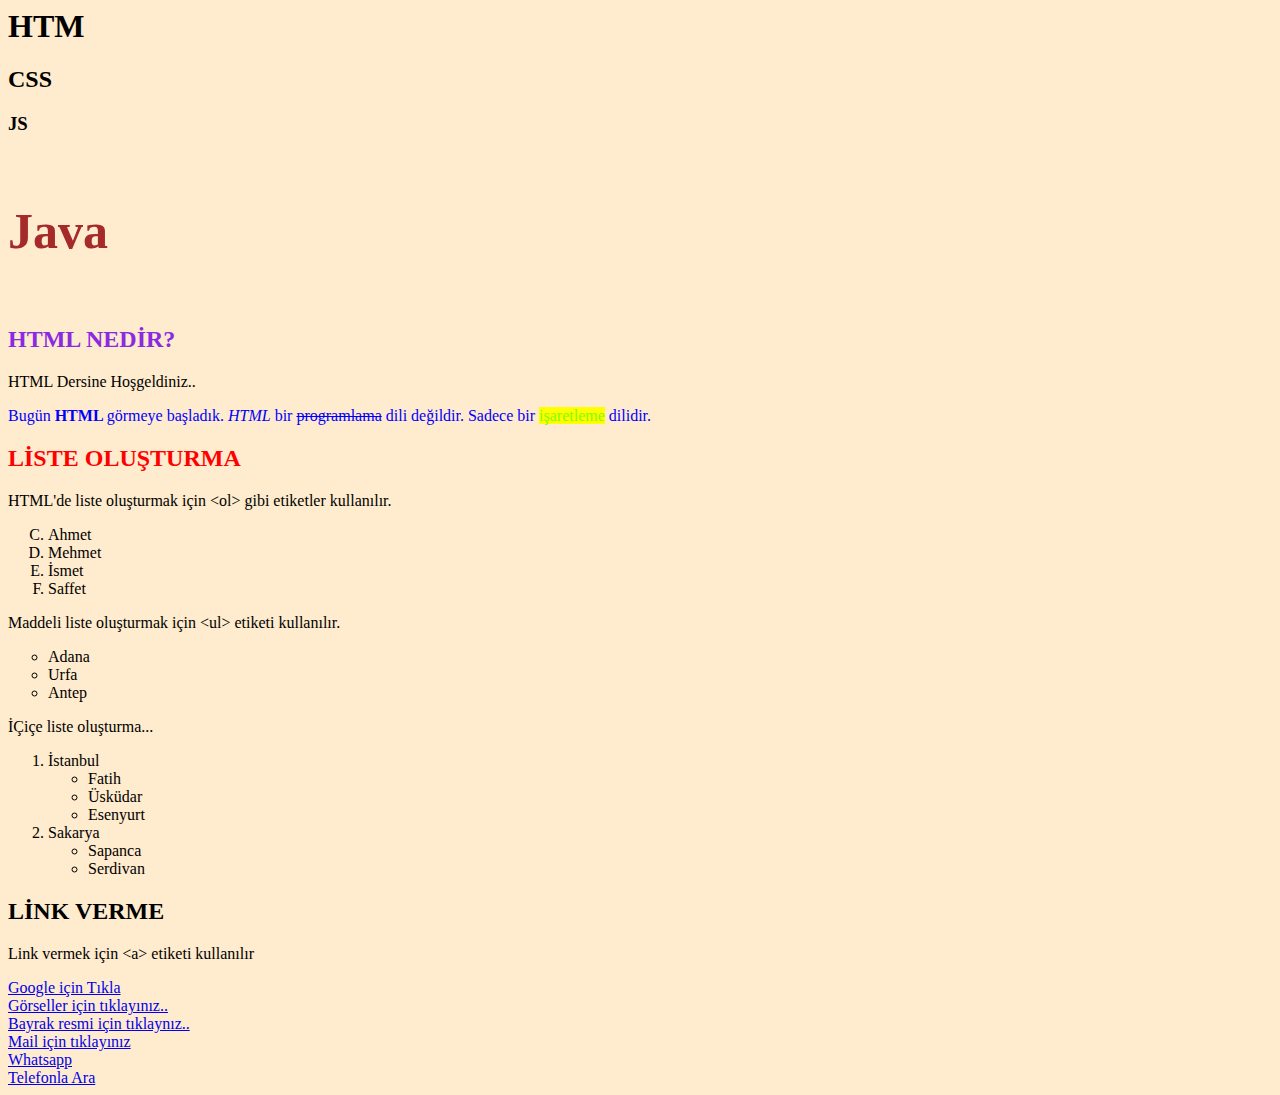
<file: html1/index.html>
<html>
  <head>
    <title>İlk Sayfam</title>
  </head>

  <body style="background-color: blanchedalmond">
    <h1>HTM</h1>
    <h2>CSS</h2>
    <h3>JS</h3>
    <h4 style="font-size: 50px; color: brown">Java</h4>
    <!-- br etiketi kursoru bir satır aşağıya indirir -->
    <!-- <br> <br> -->

    <!-- style attribute ile verilen özellikler aslında CSS stillendirmeleridir. Bu şekildeki stillendirmeye Inline CSS denilir. -->

    <h2 style="color: blueviolet">HTML NEDİR?</h2>
    <p>HTML Dersine Hoşgeldiniz..</p>
    <p style="color: blue">
      Bugün <strong>HTML </strong> görmeye başladık. <em>HTML</em> bir
      <del>programlama</del> dili değildir. Sadece bir
      <mark style="color: chartreuse">işaretleme</mark> dilidir.
    </p>

    <h2 style="color: red">LİSTE OLUŞTURMA</h2>
    <p>HTML'de liste oluşturmak için &ltol&gt gibi etiketler kullanılır.</p>
    <ol type="A" start="3">
      <!-- Numaralı liste oluşturduk  -->
      <!-- 1, A, I, i kullanılabilir. Başlangıç için ise start= "rakam" -->
      <li>Ahmet</li>
      <li>Mehmet</li>
      <li>İsmet</li>
      <li>Saffet</li>
    </ol>
    <p>Maddeli liste oluşturmak için &ltul&gt etiketi kullanılır.</p>
    <ul type="circle">
      <!-- disc, square, circle -->
      <li>Adana</li>
      <li>Urfa</li>
      <li>Antep</li>
    </ul>
    <p>İÇiçe liste oluşturma...</p>
    <ol>
      <li>
        İstanbul
        <ul>
          <li>Fatih</li>
          <li>Üsküdar</li>
          <li>Esenyurt</li>
        </ul>
      </li>
      <li>
        Sakarya
        <ul>
          <li>Sapanca</li>
          <li>Serdivan</li>
        </ul>
      </li>
    </ol>
    <h2>LİNK VERME</h2>
    <p>Link vermek için &lta&gt etiketi kullanılır</p>
    <a href="https://www.google.com/" target="_blank">Google için Tıkla</a>
    <!-- a gibi span gibi bazı etiketler inline etiketlerdir. -->
    <br />
    <a href="gorseller.html" target="_blank"> Görseller için tıklayınız.. </a>  <br />
    <a href="assets/img/1200px-Flag_of_Turkey.svg.png" target="_blank">
      Bayrak resmi için tıklaynız..
    </a> <br />
    <a href="mailto:mcakiroglu.techproed@gmail.com"> Mail için tıklayınız</a> <br>
    <a href="https://wa.me/905552226633">Whatsapp</a> <br />
    <a href="tel:+905552226633">Telefonla Ara</a> <br />

  <body>
</html>
</file>
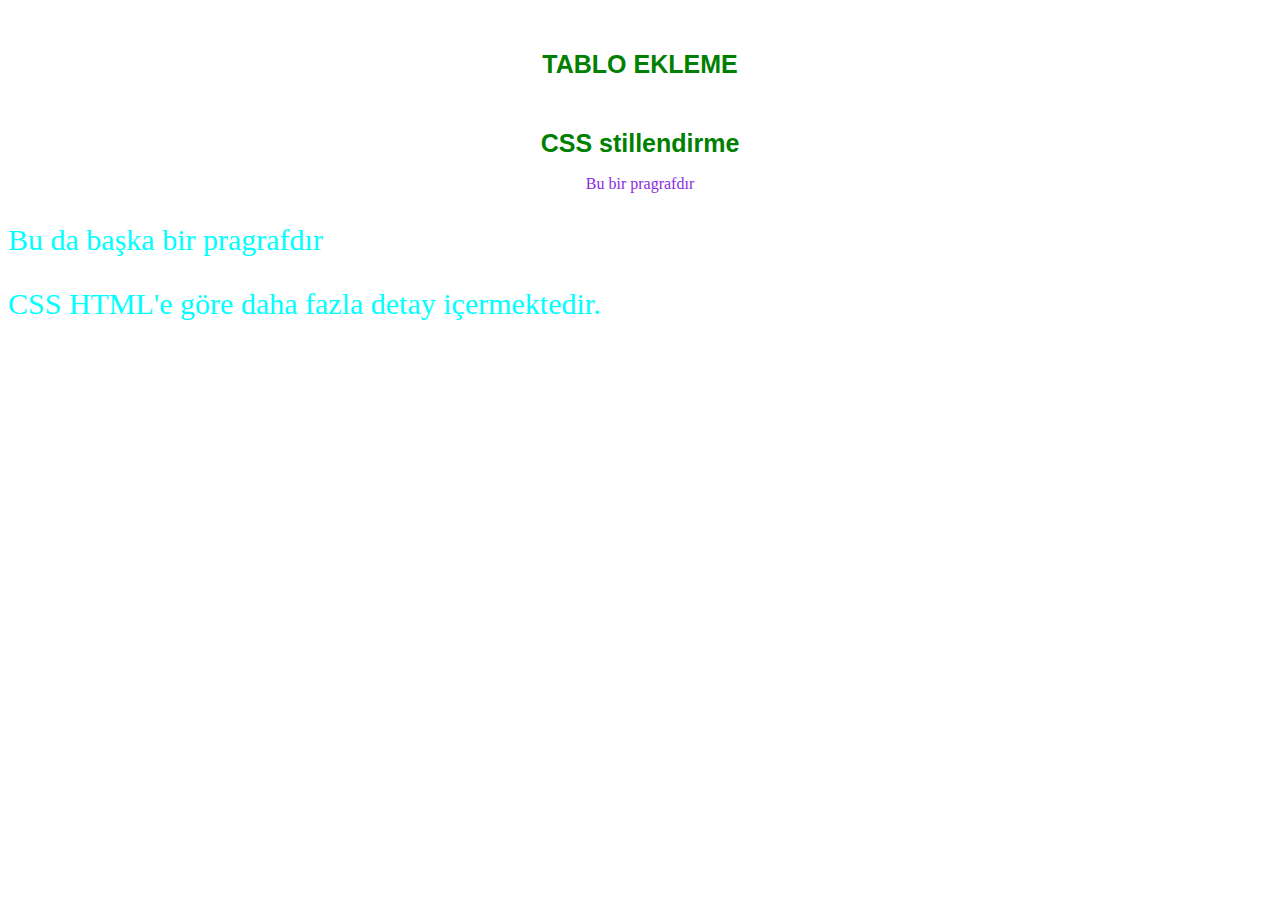
<file: htmlCSS1/index.html>
<html lang="en">
  <head>
    <meta charset="UTF-8" />
    <meta http-equiv="X-UA-Compatible" content="IE=edge" />
    <meta name="viewport" content="width=device-width, initial-scale=1.0" />
    <title>HTML | TABLO EKLE | CSS Inline</title>
    <style>
      /* BU alan CSS kodları içerir.. */
      /* CSS Selector ler ile istenilen HTML elemanına stillendirme yapılablir */
      /* style etiketi ile yapılan sitllendirmeler sadece bu dosya için geçerli olur. 
      Eğer tüm proje için global bir stillendirme istersek o zaman harici bir .CSS dosyası oluşturmak ve bu dosyayı HTML'e import etmek gerekir*/
      * {
        text-align: center;
      }
      h1 {
        color: green;
        font-size: 25px;
        font-family: "Franklin Gothic Medium", "Arial Narrow", Arial, sans-serif;
        margin-top: 50px;
      }
      p {
        color: blue;
      }
      #p1 {
        color: blueviolet;
      }
      .p2 {
        color: aqua;
        font-family: Georgia, "Times New Roman", Times, serif;
        font-size: 30px;
        text-align: left;
      }
    </style>
  </head>

  <body>
    <h1>TABLO EKLEME</h1>
    <h1>CSS stillendirme</h1>
    <!-- id bir CSS selector dur ve tek element stillendirilecek ise kullanmak daha mantıklıdır. id'ye erişim stilendirmede # kullanlır -->

    <!-- HTML, CSS'de isimlendirme yapılırken kebap-case kullanılır. -->
    <p id="p1">Bu bir pragrafdır</p>
    <!-- class selectorü ise grup stilendirmesi için  kullanılır. -->
    <p class="p2">Bu da başka bir pragrafdır</p>
    <p class="p2">CSS HTML'e göre daha fazla detay içermektedir.</p>
  </body>
</html>
</file>
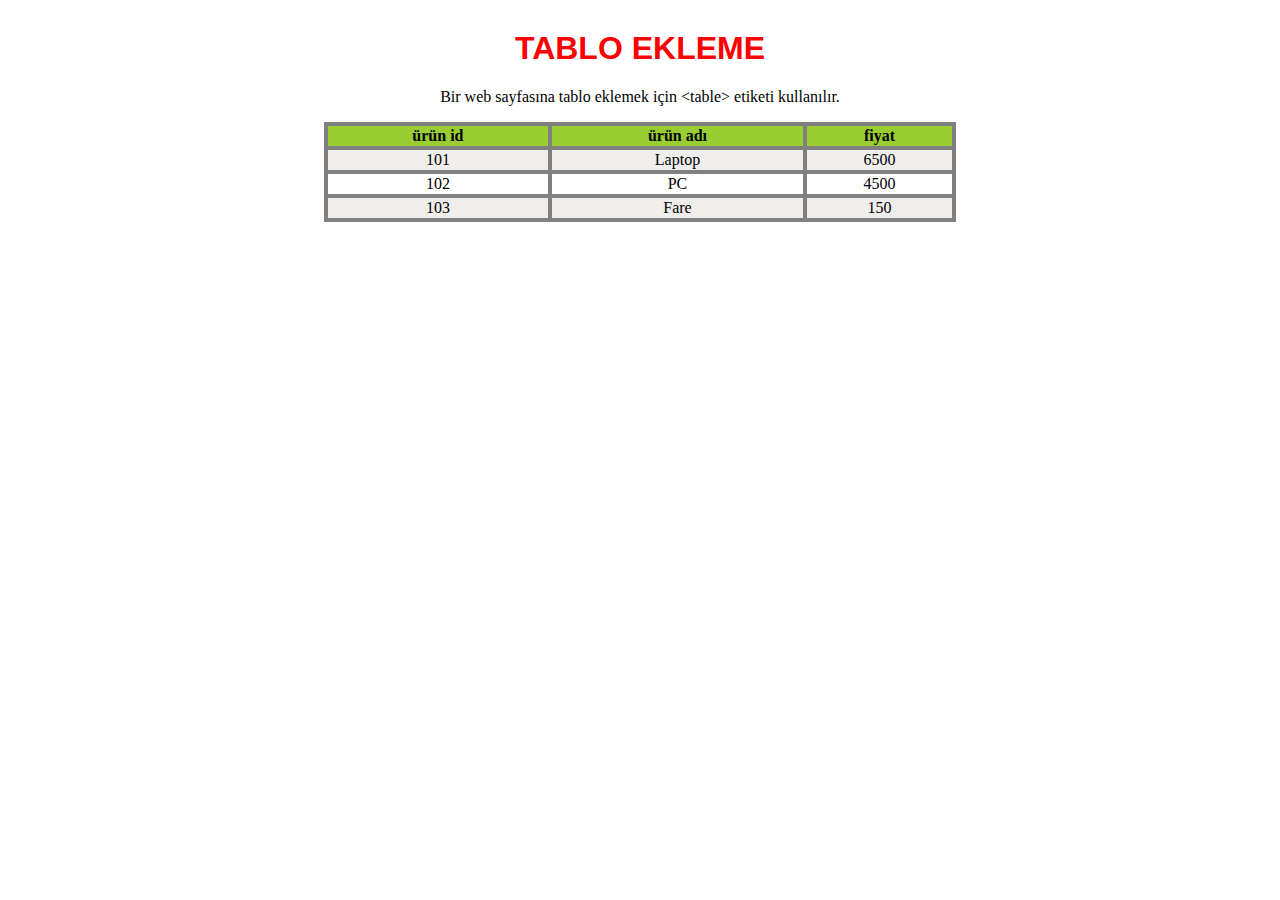
<file: htmlCSS2/index.html>
<html lang="en">
  <head>
    <meta charset="UTF-8" />
    <meta http-equiv="X-UA-Compatible" content="IE=edge" />
    <meta name="viewport" content="width=device-width, initial-scale=1.0" />
    <title>Stillendirme</title>
    <link rel="stylesheet" href="assets/css/style.css" />
  </head>
  <body>
    <h1>TABLO EKLEME</h1>
    <p>Bir web sayfasına tablo eklemek için &lttable&gt etiketi kullanılır.</p>
    <center>
      <table class="tablo">
        <tr>
          <th>ürün id</th>
          <th>ürün adı</th>
          <th>fiyat</th>
        </tr>
        <tr>
          <td>101</td>
          <td>Laptop</td>
          <td>6500</td>
        </tr>
        <tr>
          <td>102</td>
          <td>PC</td>
          <td>4500</td>
        </tr>
        <tr>
          <td>103</td>
          <td>Fare</td>
          <td>150</td>
        </tr>
      </table>
   
  </body>
</html>
</file>
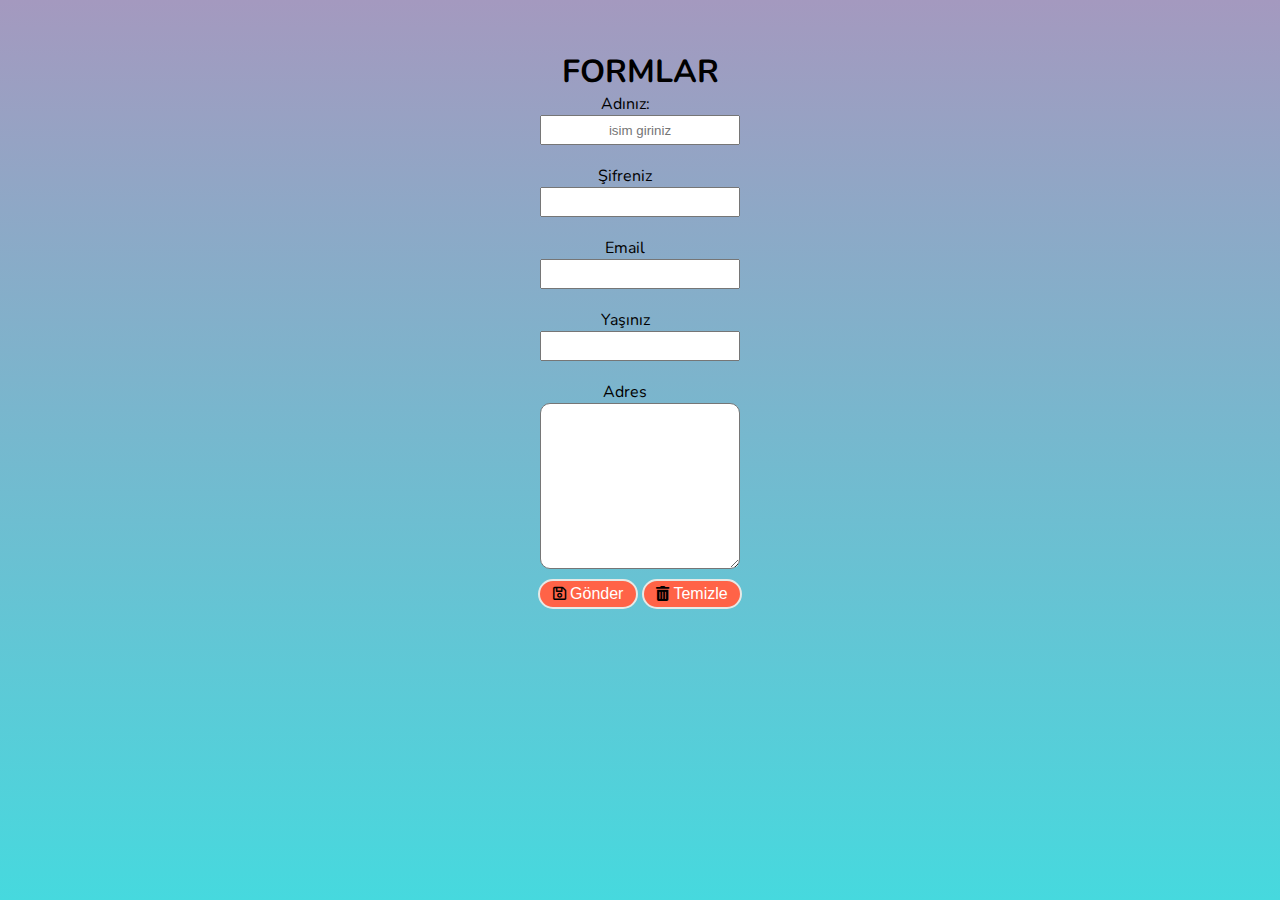
<file: htmlCss3/index.html>
<html lang="en">
  <head>
    <meta charset="UTF-8" />
    <meta http-equiv="X-UA-Compatible" content="IE=edge" />
    <meta name="viewport" content="width=device-width, initial-scale=1.0" />
    <link
      rel="stylesheet"
      href="https://cdnjs.cloudflare.com/ajax/libs/font-awesome/5.15.3/css/all.css"
    />
    <link rel="stylesheet" href="assets/css/style.css" />
    <title>Formlar</title>
  </head>
  <body>
    <h1>FORMLAR</h1>
    <form>
      <label class="label" for="ad">Adınız: </label>
      <input
        class="giriş"
        id="ad"
        type="text"
        maxlength="20"
        name="adı"
        placeholder="isim giriniz"
      />
      <br />

      <label class="label" for="şifre">Şifreniz</label>
      <input
        class="giriş"
        id="şifre"
        type="password"
        name="ad"
        value=""
        required=""
      />
      <br />

      <label class="label" for="email">Email</label>
      <input class="giriş" id="email" type="email" name="email" value="" />
      <br />

      <label class="label" for="sayı">Yaşınız</label>
      <input
        class="giriş"
        id="sayı"
        type="number"
        name="yaş"
        value=""
        min="0"
        max="100"
      />
      <br />

      <label class="label" for="adres">Adres</label>
      <textarea name="text-alanı" id="adres" rows="10"></textarea>
      <br />

      <button class="btn" type="submit">
        <i class="far fa-save"></i> Gönder
      </button>
      <button class="btn" type="reset">
        <i class="fas fa-trash-alt"></i> Temizle
      </button>
    </form>
  </body>
</html>
</file>
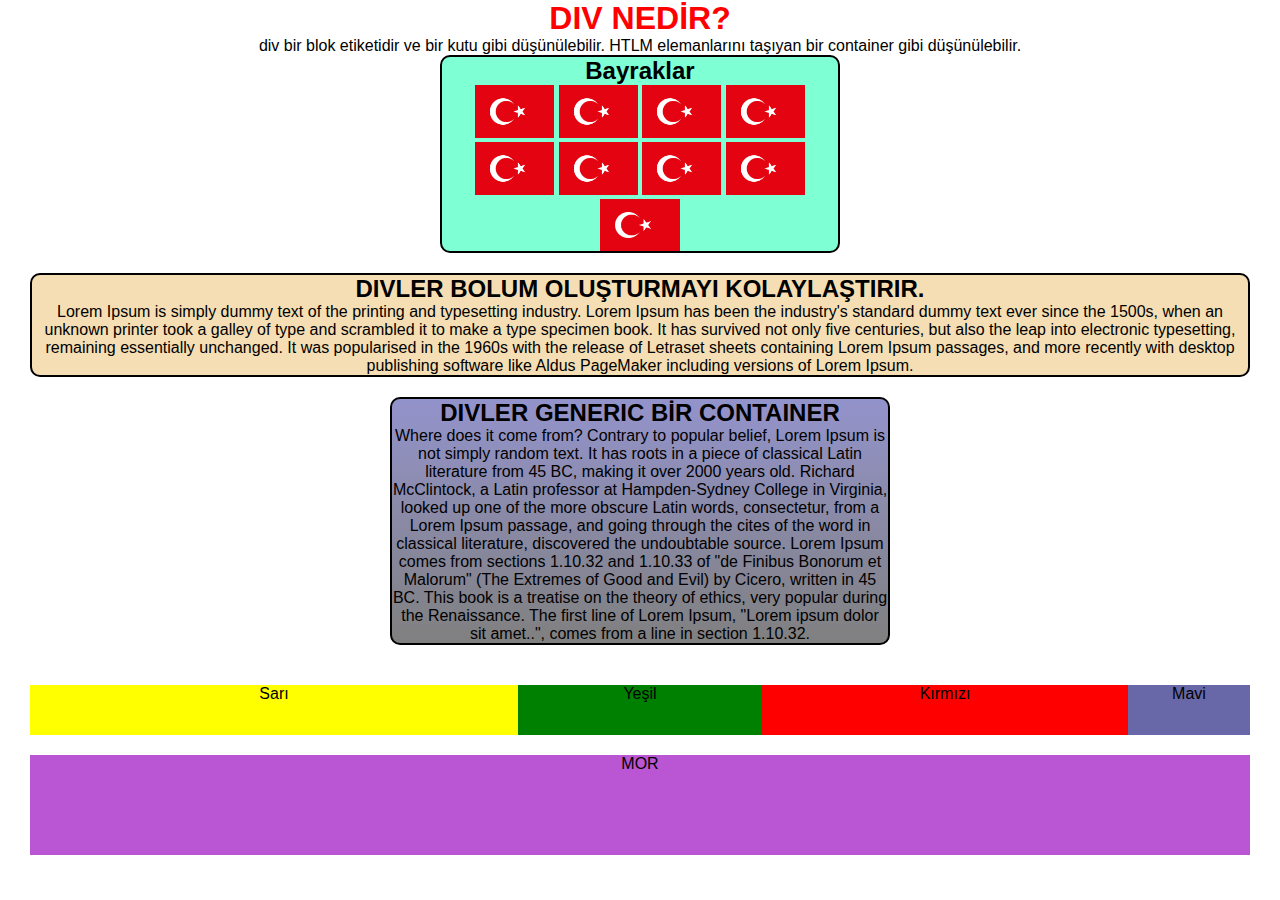
<file: htmlCss4/index.html>
<html lang="en">
  <head>
    <meta charset="UTF-8" />
    <meta http-equiv="X-UA-Compatible" content="IE=edge" />
    <meta name="viewport" content="width=device-width, initial-scale=1.0" />
    <title>DIV</title>
    <link rel="stylesheet" href="css/style.css" />
  </head>
  <body>
    <h1>DIV NEDİR?</h1>
    <p>
      div bir blok etiketidir ve bir kutu gibi düşünülebilir. HTLM elemanlarını
      taşıyan bir container gibi düşünülebilir.
    </p>

    <div class="kutu üst">
      <h2>Bayraklar</h2>
      <img src="img/1200px-Flag_of_Turkey.svg.png" alt="" />
      <img src="img/1200px-Flag_of_Turkey.svg.png" alt="" />
      <img src="img/1200px-Flag_of_Turkey.svg.png" alt="" />
      <img src="img/1200px-Flag_of_Turkey.svg.png" alt="" />
      <img src="img/1200px-Flag_of_Turkey.svg.png" alt="" />
      <img src="img/1200px-Flag_of_Turkey.svg.png" alt="" />
      <img src="img/1200px-Flag_of_Turkey.svg.png" alt="" />
      <img src="img/1200px-Flag_of_Turkey.svg.png" alt="" />
      <img src="img/1200px-Flag_of_Turkey.svg.png" alt="" />
    </div>

    <div class="kutu orta">
      <h2>DIVLER BOLUM OLUŞTURMAYI KOLAYLAŞTIRIR.</h2>
      <p>
        Lorem Ipsum is simply dummy text of the printing and typesetting
        industry. Lorem Ipsum has been the industry's standard dummy text ever
        since the 1500s, when an unknown printer took a galley of type and
        scrambled it to make a type specimen book. It has survived not only five
        centuries, but also the leap into electronic typesetting, remaining
        essentially unchanged. It was popularised in the 1960s with the release
        of Letraset sheets containing Lorem Ipsum passages, and more recently
        with desktop publishing software like Aldus PageMaker including versions
        of Lorem Ipsum.
      </p>
    </div>

    <div class="kutu alt">
      <h2>DIVLER GENERIC BİR CONTAINER</h2>
      <p>
        Where does it come from? Contrary to popular belief, Lorem Ipsum is not
        simply random text. It has roots in a piece of classical Latin
        literature from 45 BC, making it over 2000 years old. Richard
        McClintock, a Latin professor at Hampden-Sydney College in Virginia,
        looked up one of the more obscure Latin words, consectetur, from a Lorem
        Ipsum passage, and going through the cites of the word in classical
        literature, discovered the undoubtable source. Lorem Ipsum comes from
        sections 1.10.32 and 1.10.33 of "de Finibus Bonorum et Malorum" (The
        Extremes of Good and Evil) by Cicero, written in 45 BC. This book is a
        treatise on the theory of ethics, very popular during the Renaissance.
        The first line of Lorem Ipsum, "Lorem ipsum dolor sit amet..", comes
        from a line in section 1.10.32.
      </p>
    </div>

    <div class="kutu1 sarı">Sarı</div>
    <div class="kutu1 yeşil">Yeşil</div>
    <div class="kutu1 kırmızı">Kırmızı</div>
    <div class="kutu1 mavi">Mavi</div>
    <div class="clearfix"></div>
    <div class="kutu1 mor">MOR</div>
  </body>
</html>
</file>
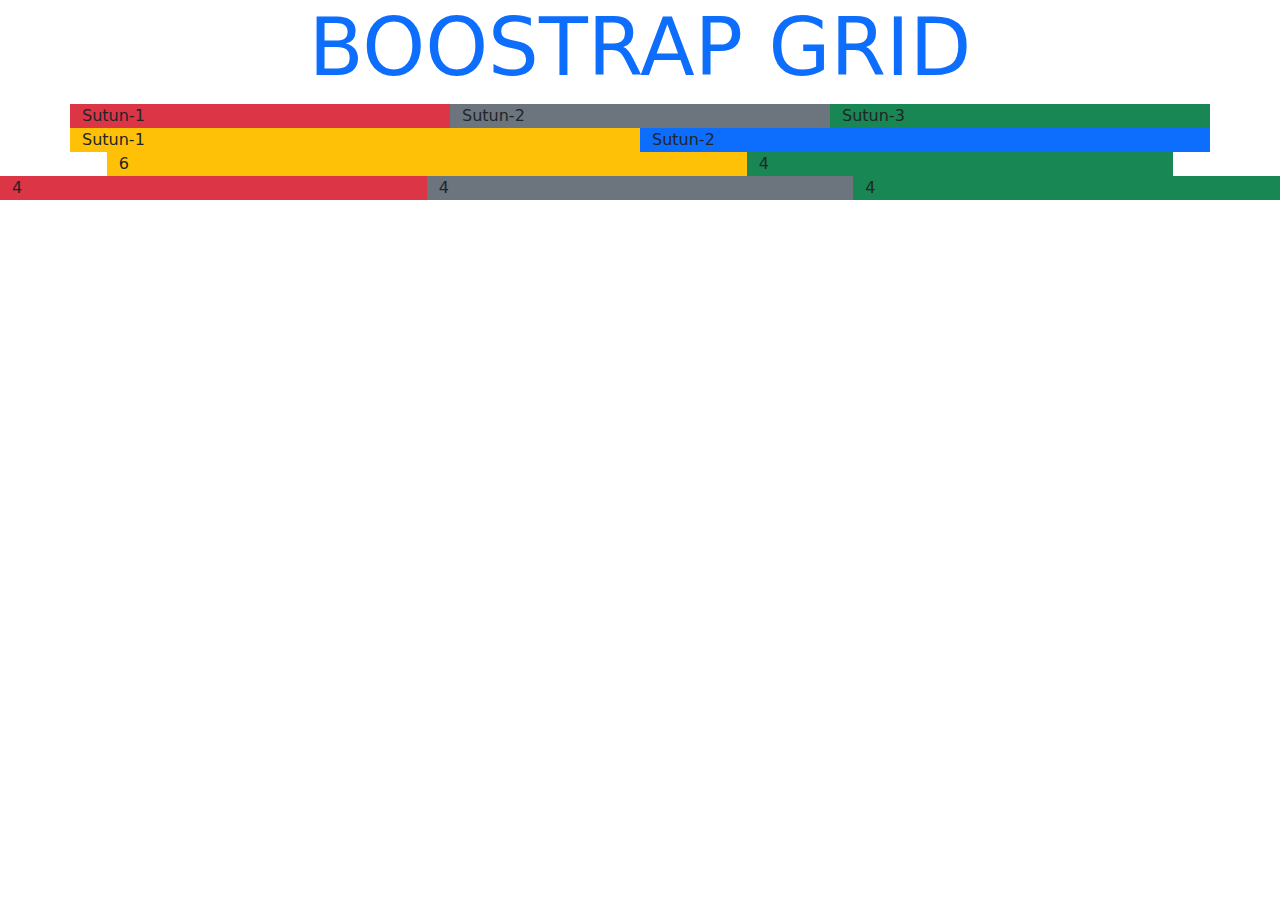
<file: boostrap/ornek2_grid/index.html>
<html lang="en">
  <head>
    <meta charset="UTF-8" />
    <meta http-equiv="X-UA-Compatible" content="IE=edge" />
    <meta name="viewport" content="width=device-width, initial-scale=1.0" />

    <!-- * Bootstrap'i lokalden çalıştırmak için Boostrap indirerek dosyaları proje dosyamıza (Örneğin assets/lib klasörüne) ekleyebiliriz. Sonrasında ise aşağıdaki gibi bootstrap.min.css dosyasına link verebiliriz. -->

    <!--? Ayrıca sayfanın en sonuna doğru Bootstrap JS kodlarını da kullanamk istersek <script> etiketi ile ana js kodunu eklememiz gerekir. -->
    <link
      rel="stylesheet"
      href="assets/lib/bootstrap-5.0.1-dist/css/bootstrap.css"
    />
    <title>Document</title>
  </head>
  <body>
    <!-- ? Boostrap'de nesnelerimizi taşıyacak ana container'ların dışında row (satır) ve col (sutun) adında container yapısı da mevcuttur. -->

    <!-- ** Boostrap bir web sayfasını 12 eşit ızgaraya (col) bölünmüştür ve bu sutunlar aksi belirtilmediği sürece eşit şekilde sayfaya yayılırlar. -->

    <div class="container">
      <h1 class="display-1 text-center text-primary">BOOSTRAP GRID</h1>
      <div class="row">
        <div class="col bg-danger">Sutun-1</div>
        <div class="col bg-secondary">Sutun-2</div>
        <div class="col bg-success">Sutun-3</div>
      </div>
      <div class="row">
        <div class="col bg-warning">Sutun-1</div>
        <div class="col bg-primary">Sutun-2</div>
      </div>
    </div>

    <!-- ? Sutunların kaplayacağı alanı belirtmek için col-x şeklinde bir atama yapılabilir. -->

    <!-- ** ızgaraların mevcut alanda nasıl hizalanacağını belirlemek için justify-content sınıfı kullanılır. Bu konuda ek açıklama için 
     ! https://getbootstrap.com/docs/5.0/utilities/flex/#justify-content -->
    <div class="container-fluid">
      <div class="row justify-content-center">
        <div class="col-6 bg-warning">6</div>
        <div class="col-4 bg-success">4</div>
      </div>
      <div class="row">
        <div class="col-4 bg-danger">4</div>
        <div class="col-4 bg-secondary">4</div>
        <div class="col-4 bg-success">4</div>
      </div>
    </div>
    <script src="assets/lib/bootstrap-5.0.1-dist/js/bootstrap.bundle.js"></script>
  </body>
</html>
</file>
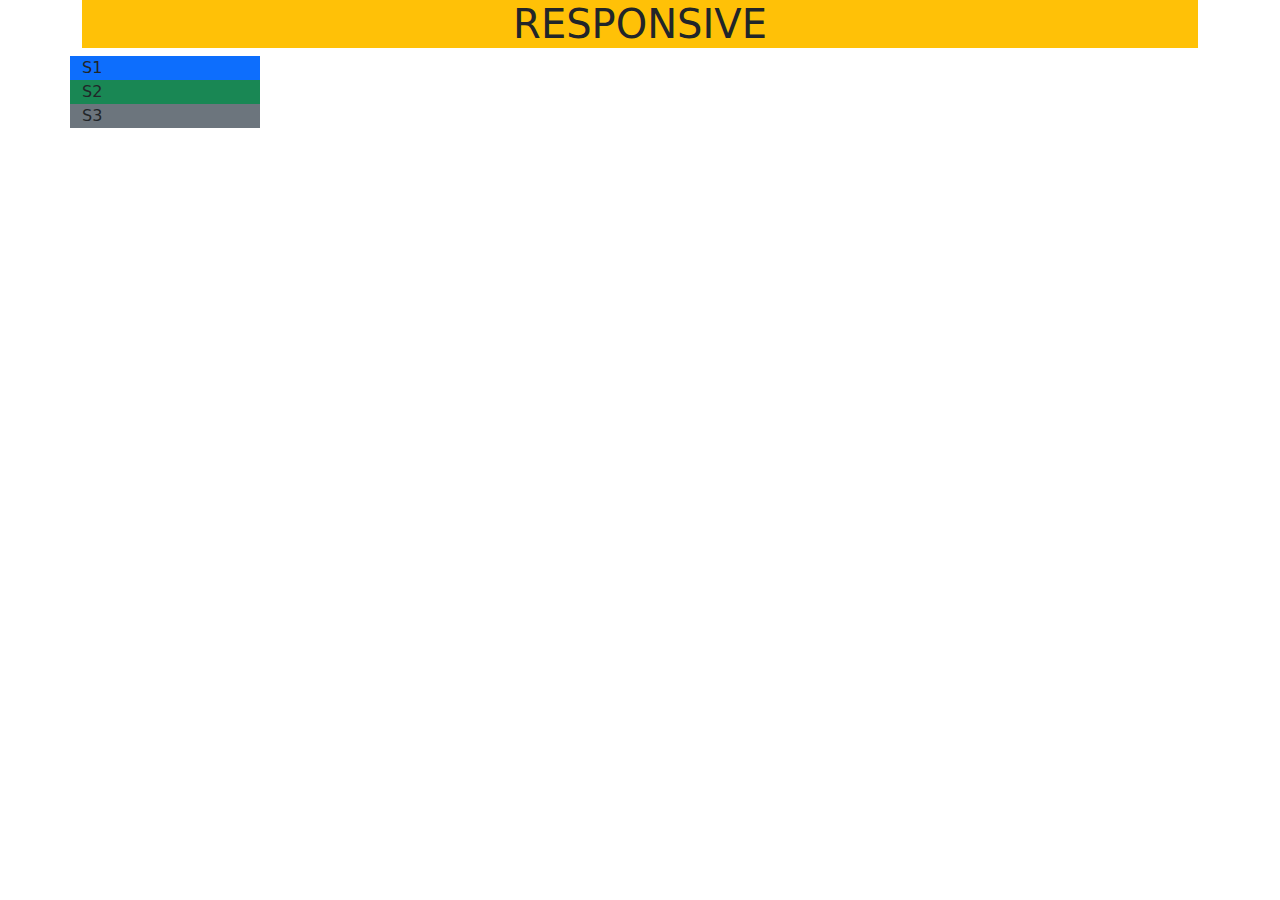
<file: boostrap/ornek3_responsive/index.html>
<html lang="en">
  <head>
    <meta charset="UTF-8" />
    <meta http-equiv="X-UA-Compatible" content="IE=edge" />
    <meta name="viewport" content="width=device-width, initial-scale=1.0" />

    <link
      rel="stylesheet"
      href="assets/lib/bootstrap-5.0.1-dist/css/bootstrap.css"
    />
    <title>Document</title>
  </head>
  <body>
    <!-- * Sutunların ekranda kaplayacağı alan responsive olarak belirlenebilir. Önceden tanımlanmış ekran boyutlarına (breakpoint) göre sutunların boyutları otomatik değişebilmektedir. Ayrıntılı bilgi için 
               
          ? Extra small devices (portrait phones, less than 576px) 
          ? No media query for `xs` since this is the default in Bootstrap

          ? Small devices (landscape phones, 576px and up)
          ! @media (min-width: 576px) { ... }

          ? Medium devices (tablets, 768px and up)
          ! @media (min-width: 768px) { ... }

          ? Large devices (desktops, 992px and up)
          ! @media (min-width: 992px) { ... }

          ? Extra large devices (large desktops, 1200px and up)
          ! @media (min-width: 1200px) { ... }
      
       * Ayrıntılı bilgi için;
       ! https://getbootstrap.com/docs/4.3/layout/grid/#all-breakpoints     -->

    <div class="container">
      <h1 class="h1 text-center bg-warning">RESPONSIVE</h1>

      <div class="row">
        <div class="col-12 col-sm-6 col-md-4 col-lg-2 bg-primary">S1</div>
      </div>

      <div class="row">
        <div class="col-12 col-sm-6 col-md-4 col-lg-2 bg-success">S2</div>
      </div>

      <div class="row">
        <div class="col-12 col-sm-8 col-md-6 col-lg-4 col-xl-2 bg-secondary">
          S3
        </div>
      </div>
    </div>

    <script src="assets/lib/bootstrap-5.0.1-dist/js/bootstrap.bundle.js"></script>
  </body>
</html>
</file>
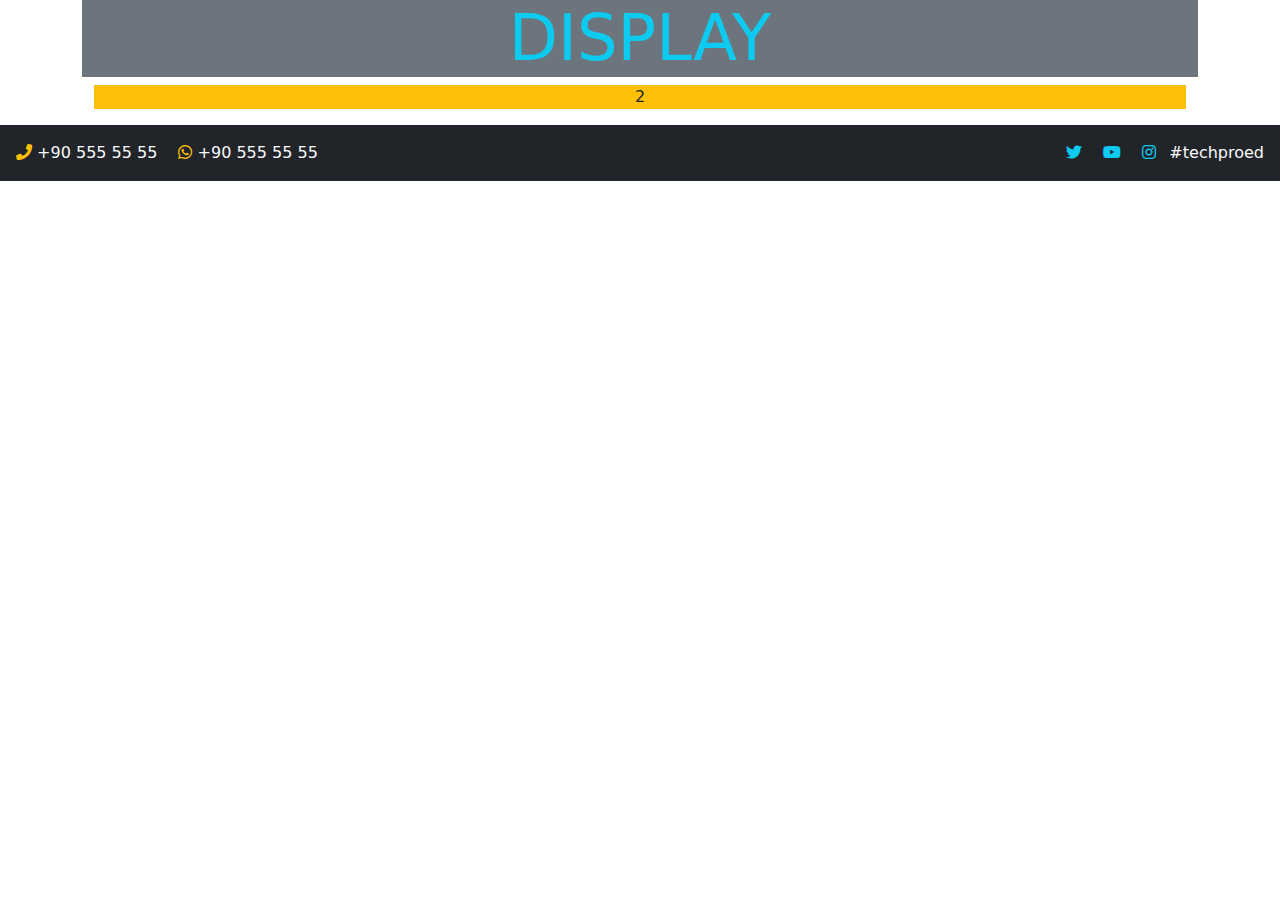
<file: boostrap/ornek4_display/index.html>
<html lang="en">
  <head>
    <meta charset="UTF-8" />
    <meta http-equiv="X-UA-Compatible" content="IE=edge" />
    <meta name="viewport" content="width=device-width, initial-scale=1.0" />

    <link rel="stylesheet" href="css/bootstrap.css" />
    <link
      rel="stylesheet"
      href="https://cdnjs.cloudflare.com/ajax/libs/font-awesome/5.15.3/css/all.min.css"
    />

    <title>Display</title>
  </head>
  <body>
    <div class="container">
      <h1 class="display-3 text-center text-info bg-secondary">DISPLAY</h1>
      <!-- ** Aynı CSS'de olduğu gibi Bootstrap ile de nesnelerin display özellikleri değiştirilebilir. Display classları hakkında ayrıntılı bilgi için 
      ! https://getbootstrap.com/docs/5.0/utilities/display/ -->

      <div class="container text-center">
        <div class="d-sm-none bg-danger">1</div>
        <div class="d-none d-sm-block bg-warning">2</div>
        <div class="d-none d-md-block d-lg-none bg-info">2</div>
      </div>
    </div>

    <!-- ? fixed-top sayfanın üzerine fixed-bottom ise sayfanın altına nesneleri yapıştırır.
    ? Ayrıntılı bilgi için 
    ! https://getbootstrap.com/docs/4.0/utilities/position/ -->

    <!-- ** margin ve padding hakkında ayrıntılı bilgi için
      ! https://getbootstrap.com/docs/5.0/utilities/spacing/ -->

    <div
      class="
        container-fluid
        d-flex
        justify-content-between
        p-3
        bg-dark
        text-light
        mb-4
        mt-3
      "
    >
      <div>
        <i class="fas fa-phone text-warning"></i>
        <span class="d-none d-md-inline">+90 555 55 55</span>
        <i class="fab fa-whatsapp text-warning ms-3"></i>
        <span class="d-none d-md-inline">+90 555 55 55</span>
      </div>

      <div>
        <i class="fab fa-twitter text-info mx-2"></i>
        <i class="fab fa-youtube text-info mx-2"></i>
        <i class="fab fa-instagram text-info mx-2"></i>
        <span class="d-none d-lg-inline">#techproed</span>
      </div>
    </div>

    <script src="js/bootstrap.bundle.js"></script>
  </body>
</html>
</file>
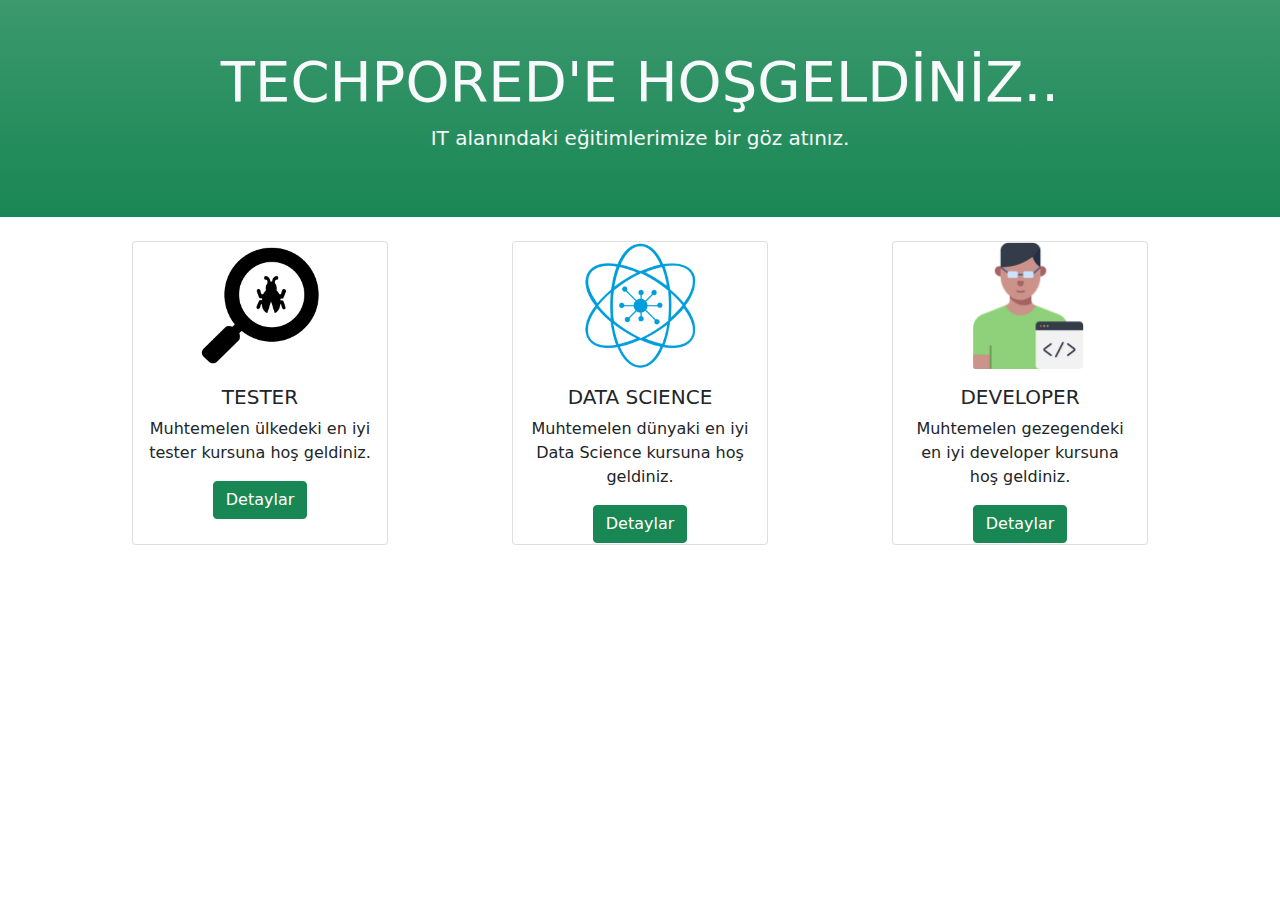
<file: boostrap/ornek6_card/index.html>
<html lang="en">
  <head>
    <meta charset="UTF-8" />
    <meta http-equiv="X-UA-Compatible" content="IE=edge" />
    <meta name="viewport" content="width=device-width, initial-scale=1.0" />

    <link rel="stylesheet" href="css/bootstrap.css" />
    <link
      rel="stylesheet"
      href="https://cdnjs.cloudflare.com/ajax/libs/font-awesome/5.15.3/css/all.min.css"
    />
    <link rel="stylesheet" href="css/style.css" />

    <title>Card</title>
  </head>
  <body>
    <div
      class="
        container-fluid
        banner
        bg-success bg-gradient
        text-center text-light
        p-5
      "
    >
      <h1 class="display-4">TECHPORED'E HOŞGELDİNİZ..</h1>
      <p class="lead">IT alanındaki eğitimlerimize bir göz atınız.</p>
    </div>
    <div class="container mt-4 text-center">
      <div class="row d-flex justify-content-center">
        <div
          class="col-sm-12 col-md-6 col-xl-4 mb-4 d-flex justify-content-center"
        >
          <div class="card" style="width: 16rem; height: 19rem">
            <img src="img/tester.png" class="card-img-top img-fluid w-50 mx-auto
            alt="..." />
            <div class="card-body">
              <h5 class="card-title">TESTER</h5>
              <p class="card-text">
                Muhtemelen ülkedeki en iyi tester kursuna hoş geldiniz.
              </p>
              <a href="#" class="btn btn-success">Detaylar </a>
            </div>
          </div>
        </div>
        <div
          class="col-sm-12 col-md-6 col-xl-4 mb-4 d-flex justify-content-center"
        >
          <div class="card" style="width: 16rem; height: 19rem">
            <img
              src="img/data-science.png"
              class="card-img-top img-fluid w-50 mx-auto"
            />
            <div class="card-body">
              <h5 class="card-title">DATA SCIENCE</h5>
              <p class="card-text">
                Muhtemelen dünyaki en iyi Data Science kursuna hoş geldiniz.
              </p>
              <a href="#" class="btn btn-success">Detaylar </a>
            </div>
          </div>
        </div>
        <div
          class="col-sm-12 col-md-6 col-xl-4 mb-4 d-flex justify-content-center"
        >
          <div class="card" style="width: 16rem; height: 19rem">
            <img
              src="img/developer.png"
              class="card-img-top img-fluid w-50 mx-auto"
            />
            <div class="card-body">
              <h5 class="card-title">DEVELOPER</h5>
              <p class="card-text">
                Muhtemelen gezegendeki en iyi developer kursuna hoş geldiniz.
              </p>
              <a href="#" class="btn btn-success">Detaylar </a>
            </div>
          </div>
        </div>
      </div>
    </div>

    <script src="js/bootstrap.bundle.js"></script>
  </body>
</html>
</file>
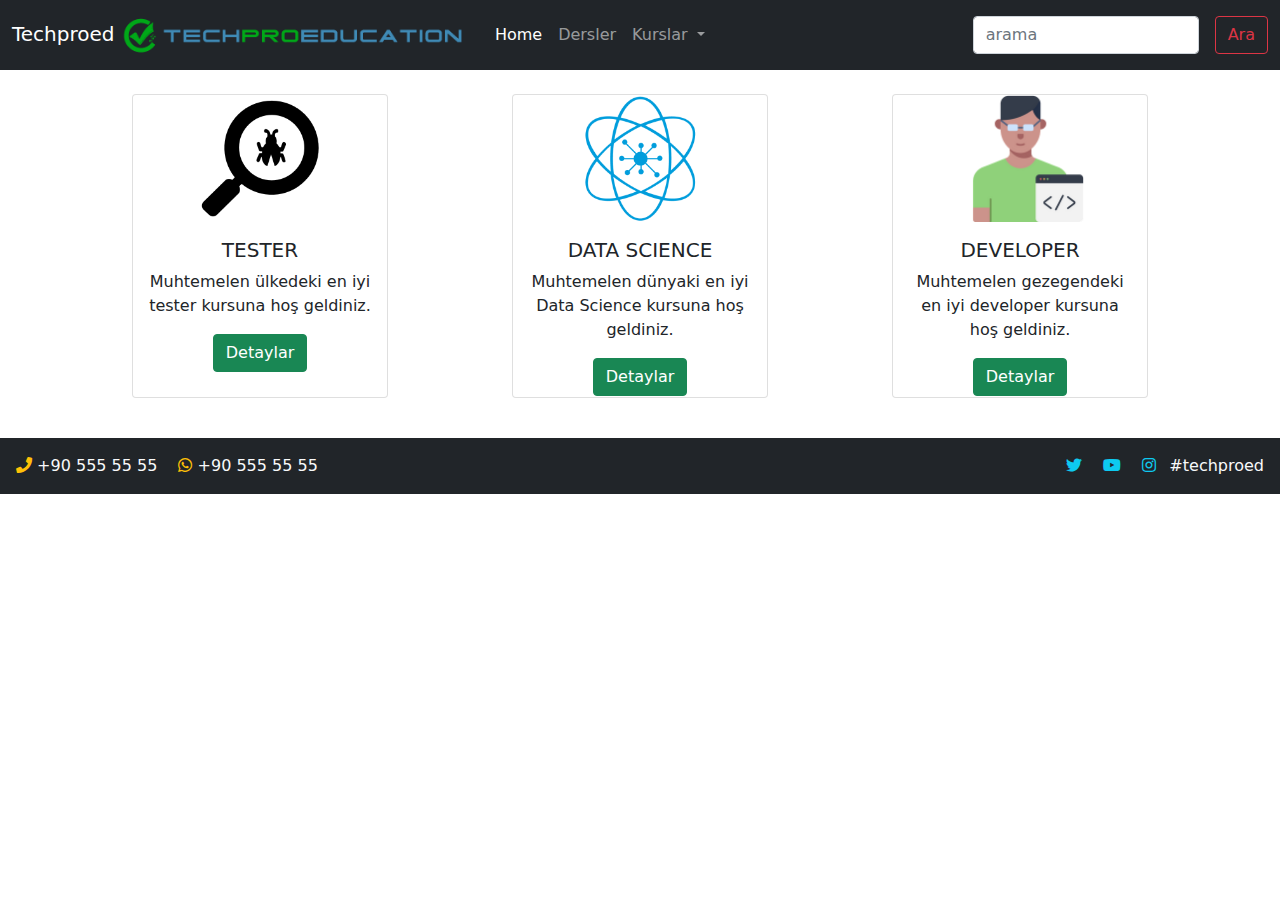
<file: boostrap/ornek7_navbar/index.html>
<html lang="en">
  <head>
    <meta charset="UTF-8" />
    <meta http-equiv="X-UA-Compatible" content="IE=edge" />
    <meta name="viewport" content="width=device-width, initial-scale=1.0" />

    <link rel="stylesheet" href="css/bootstrap.css" />
    <link
      rel="stylesheet"
      href="https://cdnjs.cloudflare.com/ajax/libs/font-awesome/5.15.3/css/all.min.css"
    />
    <link rel="stylesheet" href="css/style.css" />

    <title>navbar</title>
  </head>
  <body>
    <nav class="navbar navbar-expand-lg navbar-dark bg-dark">
      <div class="container-fluid">
        <a class="navbar-brand" href="#"
          >Techproed
          <img src="img/logo.png" style="width: 350px" alt="" />
        </a>
        <button
          class="navbar-toggler"
          type="button"
          data-bs-toggle="collapse"
          data-bs-target="#navbarSupportedContent"
          aria-controls="navbarSupportedContent"
          aria-expanded="false"
          aria-label="Toggle navigation"
        >
          <span class="navbar-toggler-icon"></span>
        </button>
        <div class="collapse navbar-collapse" id="navbarSupportedContent">
          <ul class="navbar-nav me-auto mb-2 mb-lg-0">
            <li class="nav-item">
              <a class="nav-link active" aria-current="page" href="#">Home</a>
            </li>
            <li class="nav-item">
              <a class="nav-link" href="#">Dersler</a>
            </li>
            <li class="nav-item dropdown">
              <a
                class="nav-link dropdown-toggle"
                href="#"
                id="navbarDropdown"
                role="button"
                data-bs-toggle="dropdown"
                aria-expanded="false"
              >
                Kurslar
              </a>
              <ul class="dropdown-menu" aria-labelledby="navbarDropdown">
                <li>
                  <a class="dropdown-item" href="#">Full Stack Developer</a>
                </li>
                <li><a class="dropdown-item" href="#">Full Stack Tester</a></li>
                <li>
                  <a class="dropdown-item" href="#">Full Stack Web Developer</a>
                </li>
              </ul>
            </li>
          </ul>
          <form class="d-flex my-2">
            <input
              class="form-control me-3"
              type="search"
              placeholder="arama"
              aria-label="Search"
            />
            <button class="btn btn-outline-danger" type="submit">Ara</button>
          </form>
        </div>
      </div>
    </nav>
    <div class="container mt-4 text-center">
      <div class="row d-flex justify-content-center">
        <div
          class="col-sm-12 col-md-6 col-xl-4 mb-4 d-flex justify-content-center"
        >
          <div class="card" style="width: 16rem; height: 19rem">
            <img src="img/tester.png" class="card-img-top img-fluid w-50 mx-auto
            alt="..." />
            <div class="card-body">
              <h5 class="card-title">TESTER</h5>
              <p class="card-text">
                Muhtemelen ülkedeki en iyi tester kursuna hoş geldiniz.
              </p>
              <a href="#" class="btn btn-success">Detaylar </a>
            </div>
          </div>
        </div>
        <div
          class="col-sm-12 col-md-6 col-xl-4 mb-4 d-flex justify-content-center"
        >
          <div class="card" style="width: 16rem; height: 19rem">
            <img
              src="img/data-science.png"
              class="card-img-top img-fluid w-50 mx-auto"
            />
            <div class="card-body">
              <h5 class="card-title">DATA SCIENCE</h5>
              <p class="card-text">
                Muhtemelen dünyaki en iyi Data Science kursuna hoş geldiniz.
              </p>
              <a href="#" class="btn btn-success">Detaylar </a>
            </div>
          </div>
        </div>
        <div
          class="col-sm-12 col-md-6 col-xl-4 mb-4 d-flex justify-content-center"
        >
          <div class="card" style="width: 16rem; height: 19rem">
            <img
              src="img/developer.png"
              class="card-img-top img-fluid w-50 mx-auto"
            />
            <div class="card-body">
              <h5 class="card-title">DEVELOPER</h5>
              <p class="card-text">
                Muhtemelen gezegendeki en iyi developer kursuna hoş geldiniz.
              </p>
              <a href="#" class="btn btn-success">Detaylar </a>
            </div>
          </div>
        </div>
      </div>
    </div>

    <div
      class="
        container-fluid
        d-flex
        justify-content-between
        p-3
        bg-dark
        text-light
        mb-4
        mt-3
      "
    >
      <div>
        <i class="fas fa-phone text-warning"></i>
        <span class="d-none d-md-inline">+90 555 55 55</span>
        <i class="fab fa-whatsapp text-warning ms-3"></i>
        <span class="d-none d-md-inline">+90 555 55 55</span>
      </div>

      <div>
        <i class="fab fa-twitter text-info mx-2"></i>
        <i class="fab fa-youtube text-info mx-2"></i>
        <i class="fab fa-instagram text-info mx-2"></i>
        <span class="d-none d-lg-inline">#techproed</span>
      </div>
    </div>

    <script src="js/bootstrap.bundle.js"></script>
  </body>
</html>
</file>
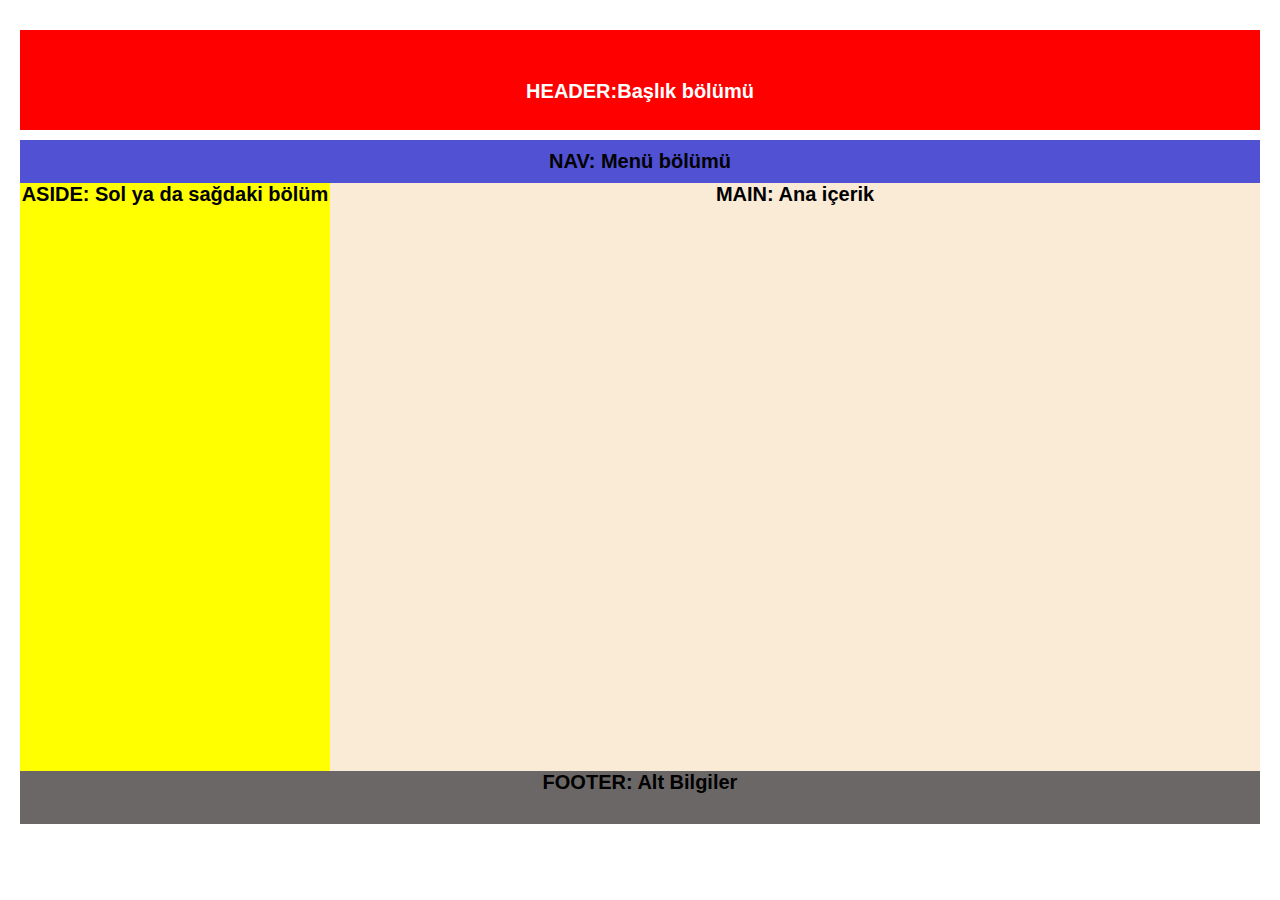
<file: htmlCss4/anasayfa.html>
<html lang="en">
  <head>
    <meta charset="UTF-8" />
    <meta http-equiv="X-UA-Compatible" content="IE=edge" />
    <meta name="viewport" content="width=device-width, initial-scale=1.0" />
    <title>Anasayfa</title>
    <link rel="stylesheet" href="css/anasayfa-stiller.css" />
  </head>

  <body>
    <div class="header">HEADER:Başlık bölümü</div>
    <div class="nav">NAV: Menü bölümü</div>
    <div class="aside">ASIDE: Sol ya da sağdaki bölüm</div>
    <div class="main">MAIN: Ana içerik</div>
    <div class="footer">FOOTER: Alt Bilgiler</div>
  </body>
</html>
</file>
<file: htmlCSS2/assets/css/style.css>
* {
  text-align: center;
}

h1 {
  color: red;
  font-family: "Franklin Gothic Medium", "Arial Narrow", Arial, sans-serif;
  margin-top: 30px;
}
/* solid | double | dashed */
/*  çizgi kalınlığı, çizgi türü, renk*/
.tablo {
  border: 4px solid grey;
  border-collapse: collapse;
  width: 50%; /* Yüzdelik dilim sayfaya göre hesaplanır. */
  margin-left: auto; /* Sol ve Sağdan otomatik boşluk koyarak nesneler ortaya
                       hizalanabilir. */
  margin-right: auto;
}
/* Birden fazla atribute'e aynı stillendirme yapılacaksa virgül ile ayrılarak yazılabilir.
*/
th,
td {
  border: 4px solid grey;
}
th {
  background-color: yellowgreen;
}
tr:hover {
  background-color: rgb(197, 194, 194);
}
tr:nth-child(even) {
  background-color: rgb(240, 237, 237);
}
</file>
<file: htmlCss3/assets/css/style.css>
/* Nunito Google Font */
@import url("https://fonts.googleapis.com/css2?family=Nunito:ital,wght@0,200;0,300;0,400;0,600;0,700;0,800;1,200;1,300;1,400;1,600;1,700&display=swap");

* {
  text-align: center;
  margin: 0; /* Baştan tüm marginleri 0'la*/
  box-sizing: border-box;
  /* box-sizing CSS'de kullanılan kutu modelini seçmek için kullanılır. Genelde border-box modeli tercih edilir. */
}
h1 {
  margin-top: 50px;
}

body {
  background-image: linear-gradient(rgb(164, 153, 191), rgb(70, 217, 222));
  font-family: "Nunito", sans-serif;
}

.giriş {
  margin-bottom: 20px;
  width: 200px;
  height: 30px;
}
.label {
  display: block; /* inline olan bir eleman blok hale   
                   getirilebilir */
  margin-right: 30px;
}

.btn {
  font-size: 16px;
  color: white;
  width: 100px;
  height: 30px;
  margin-top: 10px;
  border: 2px solid rgb(230, 233, 230);
  border-radius: 20px;
  background: tomato;
  cursor: pointer;
}

.btn:hover {
  background: rgb(179, 4, 4);
}
.far,
.fas {
  font-size: 15px;
}

i {
  color: black;
}

textarea {
  font-size: 14px;
  font-family: Verdana, Geneva, Tahoma, sans-serif;
  text-align: justify;
  width: 200px;
  border-radius: 10px;
}
</file>
<file: htmlCss4/css/style.css>
* {
  margin: 0;
  box-sizing: border-box;
}
body {
  margin-left: 30px;
  margin-right: 30px;
  text-align: center;
  font-family: "Lucida Sans", "Lucida Sans Regular", "Lucida Grande",
    "Lucida Sans Unicode", Geneva, Verdana, sans-serif;
}

h1 {
  color: red;
}

img {
  width: 20%;
}

.kutu {
  border: 2px solid black;
  border-radius: 10px;
  margin-left: auto;
  margin-right: auto;
  margin-bottom: 20px;
  width: 400px;
  background: aquamarine;
}

.kutu.orta {
  background-color: wheat;
  width: 100%;
}

.kutu.alt {
  background-image: linear-gradient(rgb(147, 147, 204), grey);
  width: 500px;
}

.kutu1 {
  margin-top: 20px;
  width: 200px;
  height: 50px;
  float: left; /* blok nesneleri yanyana dizmek için kullanılır. */
}
.kutu1.sarı {
  width: 40%; /* Yan yana dizilen nesnlerin büyüklükleri % ile belirlenebilir.*/
  background-color: yellow;
}

.kutu1.yeşil {
  width: 20%;
  background-color: green;
}

.kutu1.kırmızı {
  width: 30%;
  background-color: red;
}

.kutu1.mavi {
  width: 10%;
  background-color: rgb(104, 104, 168);
}

.kutu1.mor {
  width: 100%;
  height: 100px;
  background-color: mediumorchid;
}

/* Float:left kullanıldığnda alt satırageçildiğinde üst satır ile bir birleşme olursa cleardix adında bir hack yöntemi kullanılabilir. Bunun için birleşen satıra bir dic eklenir*/
.clearfix {
  clear: both;
}
</file>
<file: boostrap/ornek6_card/css/style.css>
.banner {
  padding: 60px;
}
</file>
<file: boostrap/ornek7_navbar/css/style.css>
.banner {
  padding: 60px;
}
</file>
<file: htmlCss4/css/anasayfa-stiller.css>
* {
  margin: 0;
  box-sizing: border-box;
}

body {
  /* top,right, bottom ,left */
  /* margin: 200px 30px 200px 10px; */
  margin: 30px 20px; /* üst-alt 30px, sağ-sol 200px */
  text-align: center;
  font-family: "Trebuchet MS", "Lucida Sans Unicode", "Lucida Grande",
    "Lucida Sans", Arial, sans-serif;
  color: black;
  font-weight: bolder;
  font-size: 20px;
}
.header {
  color: white;
  background-color: red;
  height: 50px;
  padding: 50px;
  margin-bottom: 10px;
}

.nav {
  padding: 10px;
  background: rgb(81, 81, 212);
}

.aside {
  background: yellow;
  float: left;
  width: 25%;
  height: 70%;
}

.main {
  float: left;
  width: 75%;
  height: 70%;
  background-color: antiquewhite;
}

.footer {
  padding: 30px;
  background: rgb(107, 103, 103);
}
</file>
